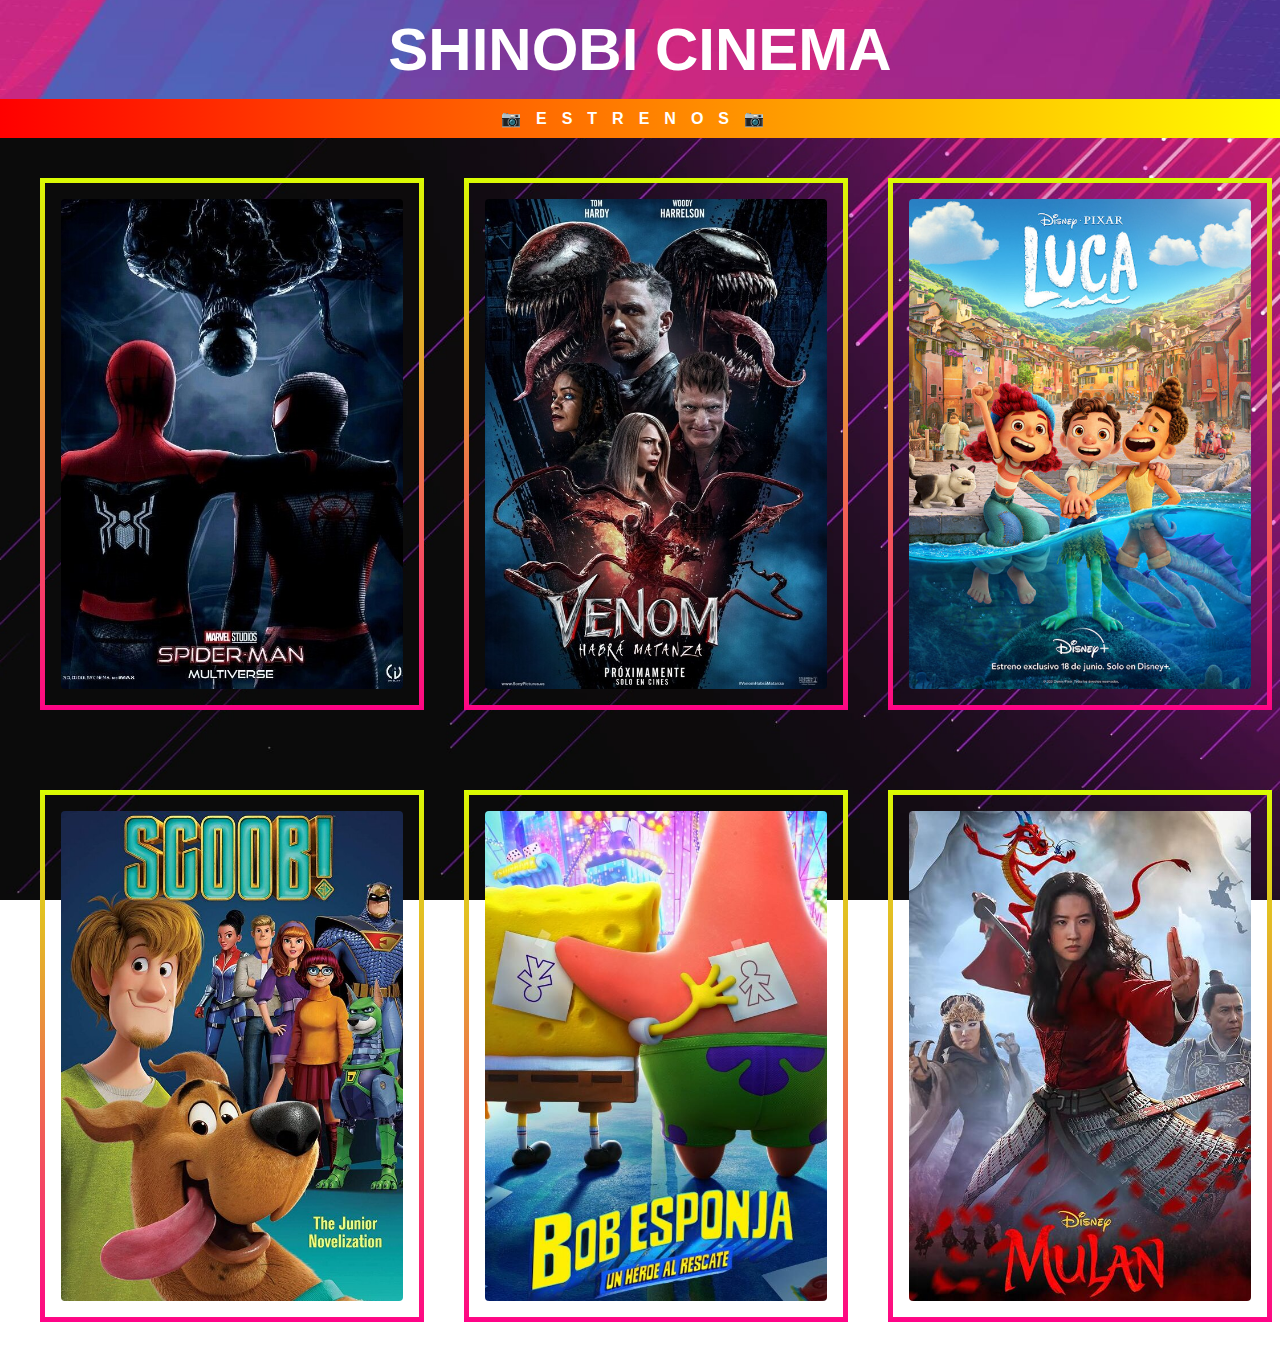
<file: index.html>
<!DOCTYPE html>
<html lang="en">
<head>
    <meta charset="UTF-8">
    <meta http-equiv="X-UA-Compatible" content="IE=edge">
    <meta name="viewport" content="width=device-width, initial-scale=1.0">
    <link rel="stylesheet" href="CSS/estilos.css">
    <link rel="icon" type="image/icon" href="IMG/ICONO.png">

    <title>SHINOBI CINEMA</title>
</head>
<body>
    <header>
       <div class="ENC">
           <h1>SHINOBI CINEMA</h1>
       </div>
    </header>
    <header>
        <div class="Enc">
            <h4>📷ESTRENOS📷</h4>
        </div>
    </header>

    <main>
        <section>
            <div>
                <a href="spiderman.html"><img src="IMG/peli1.jpg " alt=""></a>
            </div>
        </section>
        <section>
            <div>
                <a href=""><img src="IMG/peli2.jpg" alt="" ></a>
            </div>
        </section>
        <section>
            <div>
                <a href=""><img src="IMG/peli3.jpg" alt=""></a>
            </div>
        </section>
        <section>
            <div>
                <a href=""> <img src="IMG/peli4.jpg" alt=""></a>
            </div>
        </section>
        <section>
            <div>
                <a href=""> <img src="IMG/peli5.jpg" alt=""></a>
            </div>
        </section>
        <section>
            <div>
                <a href=""> <img src="IMG/peli6.jpg" alt=""></a>
            </div>
        </section>
        
    </main>
    
</body>
</html>
</file>
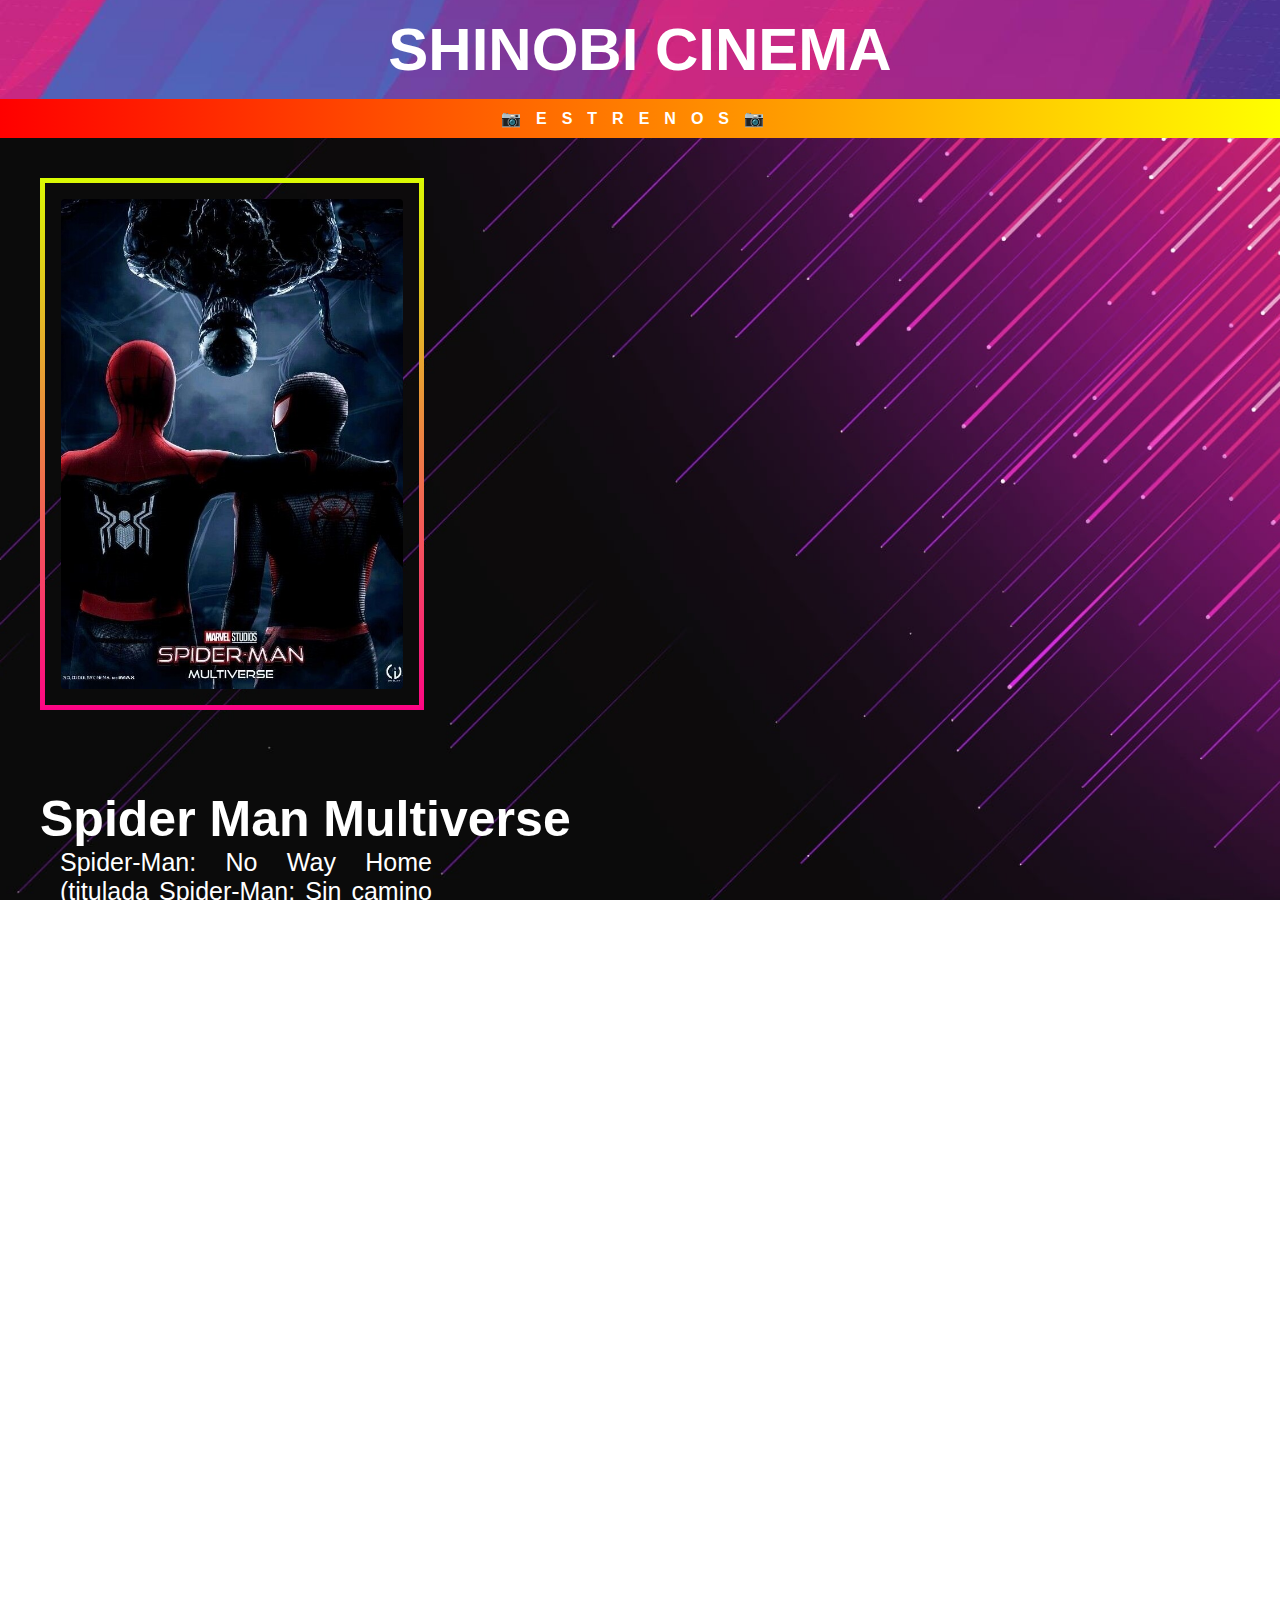
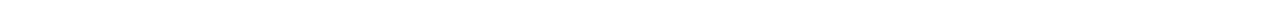
<file: spiderman.html>
<!DOCTYPE html>
<html lang="en">
<head>
    <meta charset="UTF-8">
    <meta http-equiv="X-UA-Compatible" content="IE=edge">
    <meta name="viewport" content="width=device-width, initial-scale=1.0">
    <link rel="stylesheet" href="CSS/estilos.css">
    <link rel="icon" type="image/icon" href="IMG/ICONO.png">

    <title>SHINOBI CINEMA</title>
</head>
<body>
    <header>
       <div class="ENC">
           <h1>SHINOBI CINEMA</h1>
       </div>
    </header>
    <header>
        <div class="Enc">
            <h4>📷ESTRENOS📷</h4>
        </div>
    </header>

    <main>
        <section>
            <div>
                <a href=""><img src="IMG/peli1.jpg " alt=""></a>
            </div>
        </section>
        <section>
            <div class="sp">
                <h4>Spider Man Multiverse</h4>
                <p>Spider-Man: No Way Home (titulada Spider-Man: Sin camino a casa en Hispanoamérica) es una próxima película estadounidense de superhéroes basada en el personaje de Marvel Comics, Spider-Man, coproducida por Columbia Pictures y Marvel Studios, y distribuida por Sony Pictures Releasing. Será la secuela de Spider-Man: Homecoming (2017) y Spider-Man: Far From Home (2019), y la película número 27 en el Universo cinematográfico de Marvel (MCU). La película es dirigida por Jon Watts, escrita por Chris McKenna y Erik Sommers, y protagonizada por Tom Holland como Peter Parker/Spider-Man, junto a Zendaya, Benedict Cumberbatch, Jon Favreau, Jacob Batalon, Marisa Tomei, J. B. Smoove, Benedict Wong, Willem Dafoe, Alfred Molina y Jamie Foxx.</p>
            </div>
        </section>
       
    </main>
    
</body>
</html>
</file>
<file: CSS/estilos.css>
*{
    margin: 0;
    padding: 0;
    box-sizing: border-box;
    text-decoration: none;
    font-family: sans-serif;
}

body{
    background-image: url(../IMG/2.jpg);
    background-size: cover;
    background-repeat: no-repeat;
    background-position: center;
    background-attachment: fixed;
}


.ENC{
    background-image: url(../IMG/Enc.jpg);
    background-repeat: no-repeat;
    background-position: center;
    background-size: cover;
    color: white;
    padding-top: 15px;
    padding-bottom: 15px;
    text-align: center;
    font-size: 30px;
    letter-spacing: auto;
}

img{
    max-height: 30%;
    max-width: 30%;
    margin-left: 40px;
    margin-right:auto;
    margin-top: 40px;
    border-radius: 25px;
    margin-bottom: 40px;
    float: left;
    cursor: pointer;

    border: 5px solid rgb(255, 255, 255);  
    border-image-source: linear-gradient(#d9ff00, #ff0088);
    border-image-slice: 20;
    padding: 1em;
 
}

.Enc{
    text-align: center;
    letter-spacing: 15px;
    background-image: linear-gradient(to right, red , yellow);
    color: white;
    padding-top: 10px;
    padding-bottom: 10px;
}

.sp{
    color: white;
    margin-top: 40px;
    float: left;
    margin-left: 40px;
    font-size: 50px;
    display: inline-block;
}

p{
    color: white;
    text-align: justify;
    font-size: 25px;
    float: left;
    margin-left: 20px;
    display: inline-block;
    width: 30%;
}
</file>
